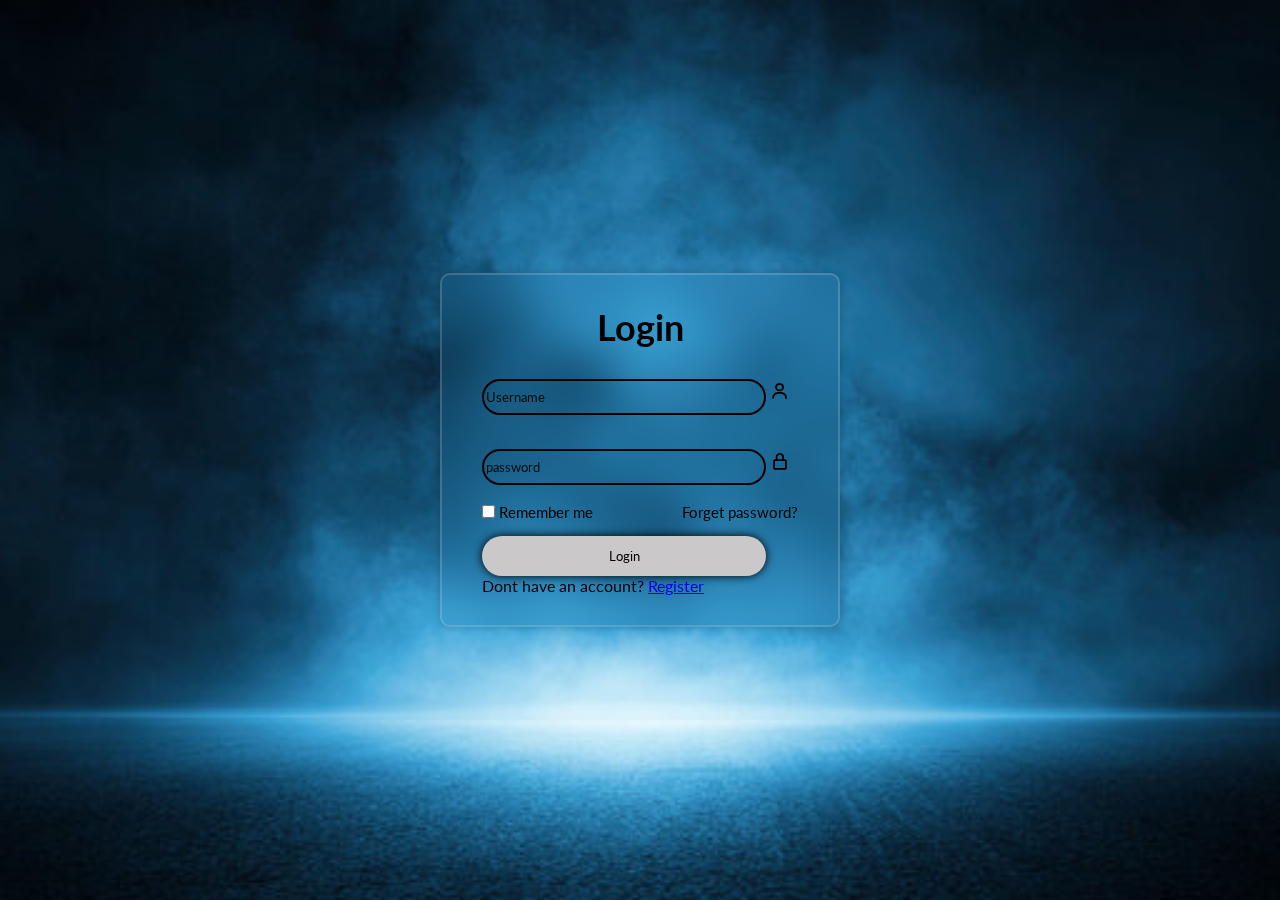
<file: index.html>
<!DOCTYPE html>
<html lang="en">

<head>
  <meta charset="UTF-8">
  <meta http-equiv="X-UA-Compatible" content="IE=edge">
  <meta name="viewport" content="width=device-width,initial-scale=1.0">
  <title>Login Form in HTML and CSS | Codehal</title>
  <link rel="stylesheet" href="style.css">  <link href='https://unpkg.com/boxicons@2.1.4/css/boxicons.min.css' rel='stylesheet'>
</head>

<body>

  <div class="wrapper">
    <form action="">  <h1>Login</h1>
      <div class="input-box">
        <input type="text" placeholder="Username" required>
        <i class='bx bx-user'></i>
      </div>
      <div class="input-box">
        <input type="password" placeholder="password" required>
        <i class='bx bx-lock-alt'></i>
      </div>

      <div class="remeber-forget">
        <label><input type="checkbox"> Remember me</label>
        <a href="#">Forget password?</a>
      </div>

      <button type="submit" class="btn">Login</button>

      <div class="register-link"></div>
      <p>Dont have an account? <a href="#">Register</a></p>
    </form>
  </div>

</body>

</html>
</file>
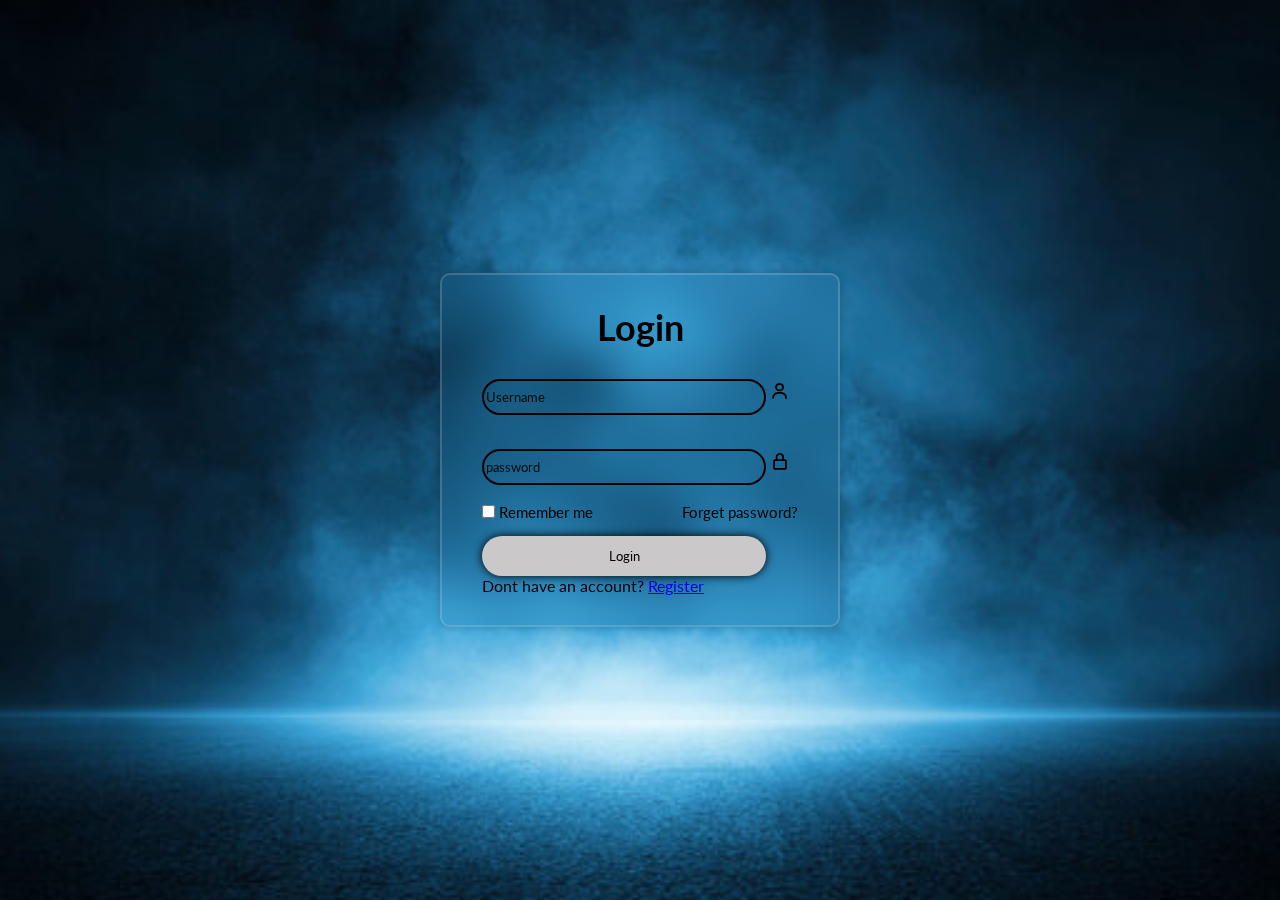
<file: landing pagee.html>
<!DOCTYPE html>
<html lang="en">

<head>
  <meta charset="UTF-8">
  <meta http-equiv="X-UA-Compatible" content="IE=edge">
  <meta name="viewport" content="width=device-width,initial-scale=1.0">
  <title>Login Form in HTML and CSS | Codehal</title>
  <link rel="stylesheet" href="style.css">  <link href='https://unpkg.com/boxicons@2.1.4/css/boxicons.min.css' rel='stylesheet'>
</head>

<body>

  <div class="wrapper">
    <form action="">  <h1>Login</h1>
      <div class="input-box">
        <input type="text" placeholder="Username" required>
        <i class='bx bx-user'></i>
      </div>
      <div class="input-box">
        <input type="password" placeholder="password" required>
        <i class='bx bx-lock-alt'></i>
      </div>

      <div class="remeber-forget">
        <label><input type="checkbox"> Remember me</label>
        <a href="#">Forget password?</a>
      </div>

      <button type="submit" class="btn">Login</button>

      <div class="register-link"></div>
      <p>Dont have an account? <a href="#">Register</a></p>
    </form>
  </div>

</body>

</html>
</file>
<file: style.css>
@import url('https://fonts.googleapis.com/css2?family=Lato:ital,wght@0,100;0,300;0,400;0,700;0,900;1,100;1,300;1,400;1,700;1,900&display=swap');

*{
    margin: 0;
    box-sizing: border-box;
    font-family: "Lato", sans-serif;
}

body { 
    display: flex;
    justify-content: center;
    align-items: center;
    min-height: 100vh;
    background: url("image.jpg");
    background-size: cover;
    background-position: center;
    background-color: rgb(192, 189, 189);
}

.wrapper {
    width: 400px;
    background: transparent;
    border: 2px solid rgba(225, 225, 225, .2);
    backdrop-filter: blur(20px);
    box-shadow: 0 0 10px rgba(0, 0, 0, .2);
    color: black;
    border-radius: 10px;
    padding: 30px 40px;
}

.wrapper h1 {
    font-size: 36px;
    text-align: center;
}

.wrapper .input-box{
    position: relative;
    width: 100%;
    height: 40px;
    background: none;
    margin:  30px 0;
}

.input-box input {
    width: 90%;
    height: 90%;
    background: none;
    border: none;
    outline: black;
    border:  2px solid rgb(0, 0, 0);
    border-radius: 20px;
    font-size: 13px;
    color: #090101;
    padding:  none ;
}

.input-box input::placeholder {
    color: rgb(2, 11, 8);
}

.input-box i {
    position: none;
    right: 30px;
    top: 30%;
    transform: translateY(-10%);
    font-size: 20px;
}

.wrapper .remeber-forget {
    display:  flex;
    justify-content:  space-between;
    font-size: 14.5px;
    margin:  -15px 0 15px;
}

.remember-forget label input {
    accent-color: lavender;
    margin-right: 3px;
}

.remeber-forget  a {
    color: black;
    text-decoration: none;
}

.remeber-forget a:hover {
    text-decoration: underline;
}

.wrapper .btn {
    width: 90%;
    height: 40px;
    background: rgb(202, 200, 200);
    border: none;
    outline: none;
    border-radius: 30px;
    box-shadow: 0 0 10px black;
    
}

.wrapper .register-link {
    font-size: 14.5px;
    text-align: center;
    margin: 20px 0 15 px;
}

.register-link p a {
   color: black;
   text-decoration: none;
   font-weight: 600;
}

.wrapper-link p a:hover {
    text-decoration: underline;
}
</file>
